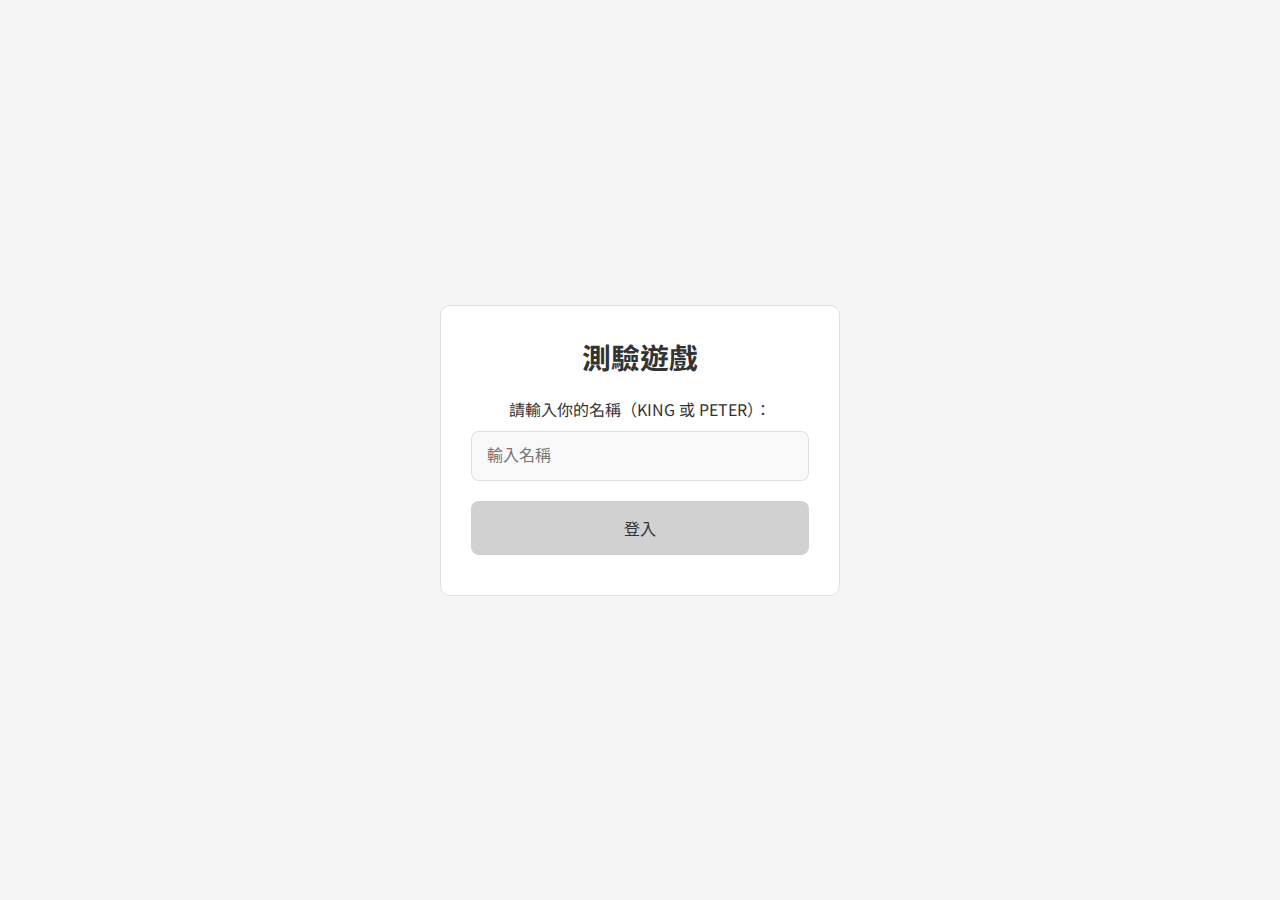
<file: index.html>
<script type="text/javascript">
        var gk_isXlsx = false;
        var gk_xlsxFileLookup = {};
        var gk_fileData = {};
        function filledCell(cell) {
          return cell !== '' && cell != null;
        }
        function loadFileData(filename) {
        if (gk_isXlsx && gk_xlsxFileLookup[filename]) {
            try {
                var workbook = XLSX.read(gk_fileData[filename], { type: 'base64' });
                var firstSheetName = workbook.SheetNames[0];
                var worksheet = workbook.Sheets[firstSheetName];

                // Convert sheet to JSON to filter blank rows
                var jsonData = XLSX.utils.sheet_to_json(worksheet, { header: 1, blankrows: false, defval: '' });
                // Filter out blank rows (rows where all cells are empty, null, or undefined)
                var filteredData = jsonData.filter(row => row.some(filledCell));

                // Heuristic to find the header row by ignoring rows with fewer filled cells than the next row
                var headerRowIndex = filteredData.findIndex((row, index) =>
                  row.filter(filledCell).length >= filteredData[index + 1]?.filter(filledCell).length
                );
                // Fallback
                if (headerRowIndex === -1 || headerRowIndex > 25) {
                  headerRowIndex = 0;
                }

                // Convert filtered JSON back to CSV
                var csv = XLSX.utils.aoa_to_sheet(filteredData.slice(headerRowIndex)); // Create a new sheet from filtered array of arrays
                csv = XLSX.utils.sheet_to_csv(csv, { header: 1 });
                return csv;
            } catch (e) {
                console.error(e);
                return "";
            }
        }
        return gk_fileData[filename] || "";
        }
        </script><!DOCTYPE html>
<html lang="zh-TW">
<head>
    <meta charset="UTF-8">
    <meta name="viewport" content="width=device-width, initial-scale=1.0">
    <title>測驗遊戲 - 登入</title>
    <link rel="stylesheet" href="styles.css">
    <link href="https://fonts.googleapis.com/css2?family=Noto+Sans+TC:wght@400;700&display=swap" rel="stylesheet">
</head>
<body>
    <div class="container login-container">
        <h1>測驗遊戲</h1>
        <p>請輸入你的名稱（KING 或 PETER）：</p>
        <input type="text" id="username" placeholder="輸入名稱" class="animated-input">
        <button onclick="login()" class="animated-btn">登入</button>
    </div>
    <script src="script.js"></script>
</body>
</html>
</file>
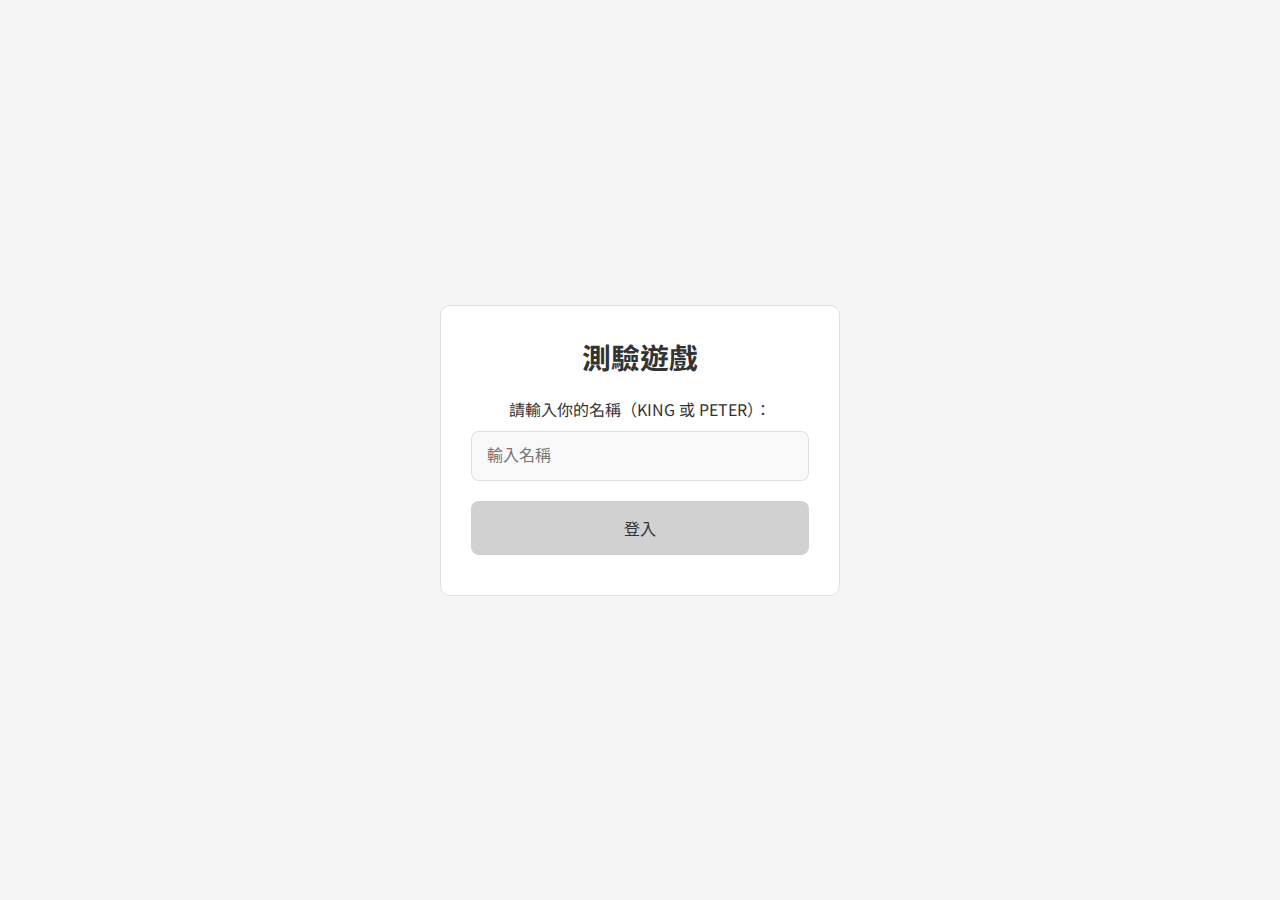
<file: quiz.html>
<script type="text/javascript">
        var gk_isXlsx = false;
        var gk_xlsxFileLookup = {};
        var gk_fileData = {};
        function filledCell(cell) {
          return cell !== '' && cell != null;
        }
        function loadFileData(filename) {
        if (gk_isXlsx && gk_xlsxFileLookup[filename]) {
            try {
                var workbook = XLSX.read(gk_fileData[filename], { type: 'base64' });
                var firstSheetName = workbook.SheetNames[0];
                var worksheet = workbook.Sheets[firstSheetName];

                // Convert sheet to JSON to filter blank rows
                var jsonData = XLSX.utils.sheet_to_json(worksheet, { header: 1, blankrows: false, defval: '' });
                // Filter out blank rows (rows where all cells are empty, null, or undefined)
                var filteredData = jsonData.filter(row => row.some(filledCell));

                // Heuristic to find the header row by ignoring rows with fewer filled cells than the next row
                var headerRowIndex = filteredData.findIndex((row, index) =>
                  row.filter(filledCell).length >= filteredData[index + 1]?.filter(filledCell).length
                );
                // Fallback
                if (headerRowIndex === -1 || headerRowIndex > 25) {
                  headerRowIndex = 0;
                }

                // Convert filtered JSON back to CSV
                var csv = XLSX.utils.aoa_to_sheet(filteredData.slice(headerRowIndex)); // Create a new sheet from filtered array of arrays
                csv = XLSX.utils.sheet_to_csv(csv, { header: 1 });
                return csv;
            } catch (e) {
                console.error(e);
                return "";
            }
        }
        return gk_fileData[filename] || "";
        }
        </script><!DOCTYPE html>
<html lang="zh-TW">
<head>
    <meta charset="UTF-8">
    <meta name="viewport" content="width=device-width, initial-scale=1.0">
    <title>測驗遊戲</title>
    <link rel="stylesheet" href="styles.css">
    <link href="https://fonts.googleapis.com/css2?family=Noto+Sans+TC:wght@400;700&display=swap" rel="stylesheet">
</head>
<body>
    <div class="container">
        <h1>測驗遊戲</h1>
        <div class="progress-bar">
            <div id="progress" class="progress-fill"></div>
        </div>
        <p>進度：<span id="progress-text">1/4</span></p>
        <div class="timer">
            <svg class="timer-circle" width="60" height="60">
                <circle class="timer-bg" cx="30" cy="30" r="28"></circle>
                <circle id="timer-progress" cx="30" cy="30" r="28"></circle>
            </svg>
            <span id="timer" class="timer-text">10</span>
        </div>
        <h2 id="question"></h2>
        <div id="options"></div>
        <button id="next-btn" onclick="nextQuestion()" disabled class="animated-btn">下一題</button>
        <a href="stats.html" class="nav-link">查看熟識度</a>
    </div>
    <script src="data.js"></script>
    <script src="quiz.js"></script>
</body>
</html>
</file>
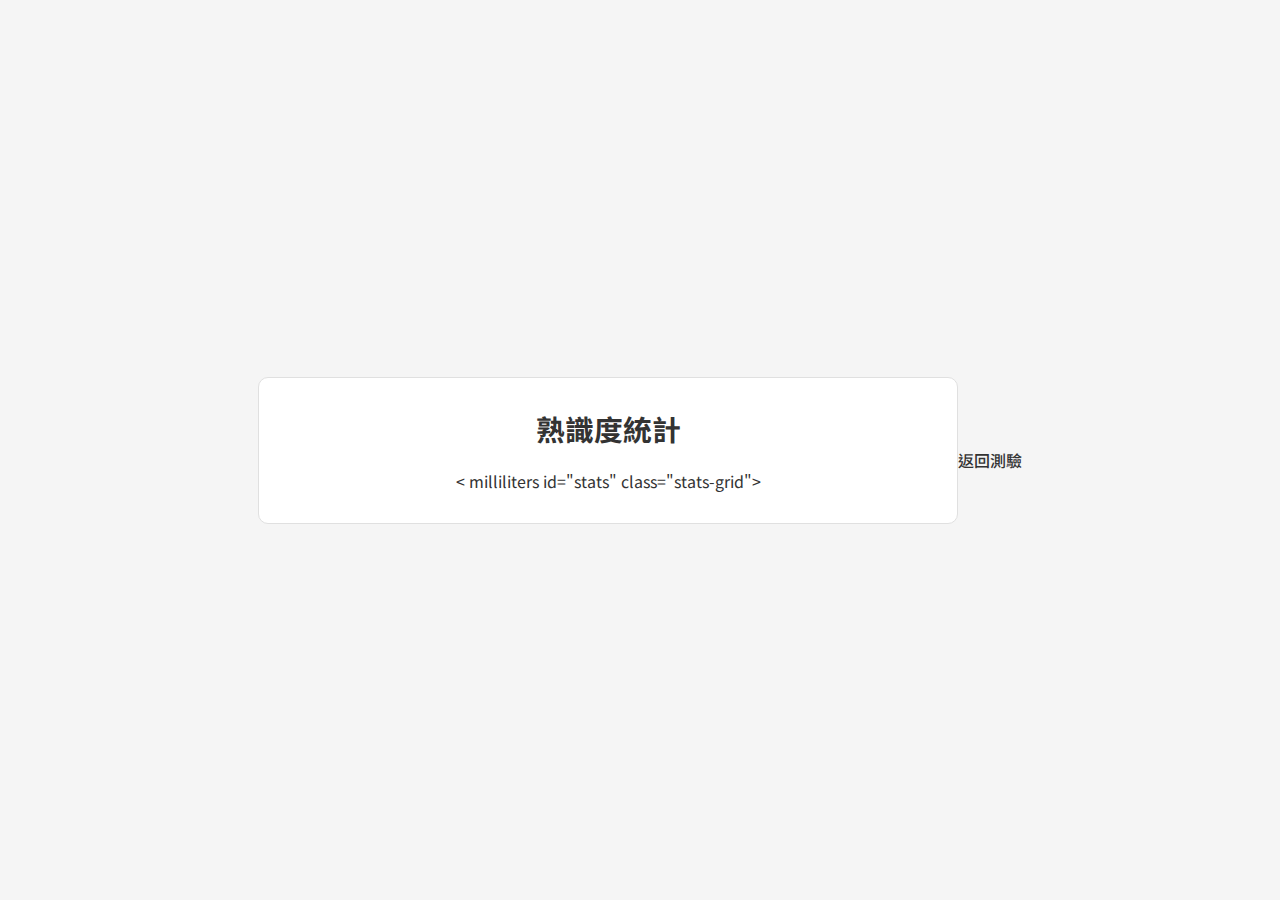
<file: stats.html>
<script type="text/javascript">
        var gk_isXlsx = false;
        var gk_xlsxFileLookup = {};
        var gk_fileData = {};
        function filledCell(cell) {
          return cell !== '' && cell != null;
        }
        function loadFileData(filename) {
        if (gk_isXlsx && gk_xlsxFileLookup[filename]) {
            try {
                var workbook = XLSX.read(gk_fileData[filename], { type: 'base64' });
                var firstSheetName = workbook.SheetNames[0];
                var worksheet = workbook.Sheets[firstSheetName];

                // Convert sheet to JSON to filter blank rows
                var jsonData = XLSX.utils.sheet_to_json(worksheet, { header: 1, blankrows: false, defval: '' });
                // Filter out blank rows (rows where all cells are empty, null, or undefined)
                var filteredData = jsonData.filter(row => row.some(filledCell));

                // Heuristic to find the header row by ignoring rows with fewer filled cells than the next row
                var headerRowIndex = filteredData.findIndex((row, index) =>
                  row.filter(filledCell).length >= filteredData[index + 1]?.filter(filledCell).length
                );
                // Fallback
                if (headerRowIndex === -1 || headerRowIndex > 25) {
                  headerRowIndex = 0;
                }

                // Convert filtered JSON back to CSV
                var csv = XLSX.utils.aoa_to_sheet(filteredData.slice(headerRowIndex)); // Create a new sheet from filtered array of arrays
                csv = XLSX.utils.sheet_to_csv(csv, { header: 1 });
                return csv;
            } catch (e) {
                console.error(e);
                return "";
            }
        }
        return gk_fileData[filename] || "";
        }
        </script><!DOCTYPE html>
<html lang="zh-TW">
<head>
    <meta charset="UTF-8">
    <meta name="viewport" content="width=device-width, initial-scale=1.0">
    <title>熟識度統計</title>
    <link rel="stylesheet" href="styles.css">
    <link href="https://fonts.googleapis.com/css2?family=Noto+Sans+TC:wght@400;700&display=swap" rel="stylesheet">
</head>
<body>
    <div class="container">
        <h1>熟識度統計</h1>
        < milliliters id="stats" class="stats-grid"></div>
        <a href="quiz.html" class="nav-link">返回測驗</a>
    </div>
    <script src="stats.js"></script>
</body>
</html>
</file>
<file: styles.css>
* {
    margin: 0;
    padding: 0;
    box-sizing: border-box;
}

body {
    font-family: 'Noto Sans TC', sans-serif;
    display: flex;
    justify-content: center;
    align-items: center;
    min-height: 100vh;
    background: #F5F5F5;
    color: #333;
}

.container {
    max-width: 700px;
    width: 90%;
    padding: 30px;
    background: #FFFFFF;
    border: 1px solid #E0E0E0;
    border-radius: 10px;
    text-align: center;
    animation: fadeIn 0.6s ease-in;
}

.login-container {
    max-width: 400px;
}

h1 {
    font-size: 1.8rem;
    margin-bottom: 20px;
    color: #333;
}

h2 {
    font-size: 1.3rem;
    margin: 20px 0;
    color: #333;
}

h4 {
    font-size: 1.1rem;
    margin-bottom: 10px;
    color: #333;
}

input, button, .option {
    width: 100%;
    padding: 15px;
    margin: 10px 0;
    border: none;
    border-radius: 8px;
    font-size: 1rem;
    transition: all 0.3s ease;
}

input {
    border: 1px solid #E0E0E0;
    background: #F9F9F9;
}

input:focus {
    outline: none;
    border-color: #333;
    box-shadow: 0 0 5px rgba(0, 0, 0, 0.1);
}

.animated-input {
    animation: slideIn 0.5s ease;
}

button, .option {
    background: #D1D1D1;
    color: #333;
    cursor: pointer;
    font-weight: 500;
}

button:hover, .option:hover {
    background: #B0B0B0;
    transform: scale(1.02);
}

.animated-btn {
    animation: slideIn 0.5s ease;
}

.option {
    animation: slideIn 0.5s ease forwards;
    animation-delay: calc(var(--option-index) * 0.1s);
    opacity: 0;
}

.option.correct {
    background: #4CAF50;
    color: #FFF;
    animation: pulse 0.4s ease;
}

.option.wrong {
    background: #F44336;
    color: #FFF;
    animation: shake 0.4s ease;
}

#next-btn:disabled {
    background: #E0E0E0;
    cursor: not-allowed;
}

.nav-link {
    populdisplay: inline-block;
    margin-top: 20px;
    color: #333;
    text-decoration: none;
    font-weight: 500;
}

.nav-link:hover {
    poptext-decoration: underline;
}

.progress-bar {
    width: 100%;
    height: 8px;
    background: #E0E0E0;
    border

-radius: 4px;
    margin: 15px 0;
    overflow: hidden;
}

.progress-fill {
    height: 100%;
    background: #333;
    border-radius: 4px;
    width: 0;
    animation: progressFill 0.5s ease forwards;
}

.timer {
    position: relative;
    display: inline-block;
    margin: 15px 0;
}

.timer-circle {
    transform: rotate(-90deg);
}

.timer-bg {
    fill: none;
    stroke: #E0E0E0;
    stroke-width: 3;
}

#timer-progress {
    fill: none;
    stroke: #333;
    stroke-width: 3;
    stroke-dasharray: 175.929;
    stroke-dashoffset: 0;
    animation: timerSpin 10s linear forwards;
}

.timer-text {
    position: absolute;
    top: 50%;
    left: 50%;
    transform: translate(-50%, -50%);
    font-size: 1.2rem;
    color: #333;
    animation: bounce 0.5s ease infinite;
}

.stats-grid {
    display: grid;
    gap: 15px;
    margin: 20px 0;
}

.stat-card {
    background: #F9F9F9;
    padding: 20px;
    border-radius: 8px;
    border: 1px solid #E0E0E0;
    animation: popIn 0.5s ease forwards;
    animation-delay: calc(var(--card-index) * 0.2s);
    opacity: 0;
}

.stat-card h3 {
    color: #333;
    margin-bottom: 10px;
}

.ring-container {
    margin: 20px 0;
    text-align: center;
}

.ring {
    position: relative;
    display: inline-block;
}

.ring-circle {
    transform: rotate(-90deg);
}

.ring-bg {
    fill: none;
    stroke: #E0E0E0;
    stroke-width: 8;
}

.ring-progress {
    fill: none;
    stroke: #333;
    stroke-width: 8;
    stroke-dasharray: 314.159;
    stroke-dashoffset: calc(314.159 - var(--progress));
    transition: stroke-dashoffset 1s ease-in-out;
}

.ring-text {
    position: absolute;
    top: 50%;
    left: 50%;
    transform: translate(-50%, -50%);
    font-size: 1.2rem;
    color: #333;
    animation: bounce 0.5s ease infinite;
}

/* Animations */
@keyframes fadeIn {
    from { opacity: 0; transform: translateY(10px); }
    to { opacity: 1; transform: translateY(0); }
}

@keyframes slideIn {
    from { transform: translateX(-20px); opacity: 0; }
    to { transform: translateX(0); opacity: 1; }
}

@keyframes pulse {
    0% { transform: scale(1); }
    50% { transform: scale(1.05); }
    100% { transform: scale(1); }
}

@keyframes shake {
    0%, 100% { transform: translateX(0); }
    25% { transform: translateX(-5px); }
    75% { transform: translateX(5px); }
}

@keyframes progressFill {
    to { width: var(--progress-width); }
}

@keyframes timerSpin {
    to { stroke-dashoffset: 175.929; }
}

@keyframes bounce {
    0%, 100% { transform: translate(-50%, -50%) scale(1); }
    50% { transform: translate(-50%, -50%) scale(1.1); }
}

@keyframes popIn {
    from { transform: scale(0.9); opacity: 0; }
    to { transform: scale(1); opacity: 1; }
}

/* Responsive Design */
@media (max-width: 600px) {
    .container {
        width: 95%;
        padding: 20px;
    }

    h1 {
        font-size: 1.5rem;
    }

    h2 {
        font-size: 1.1rem;
    }

    input, button, .option {
        padding: 12px;
        font-size: 0.9rem;
    }

    .timer-circle {
        width: 50px;
        height: 50px;
    }

    .timer-bg, #timer-progress {
        cx: 25;
        cy: 25;
        r: 23;
    }

    .timer-text {
        font-size: 1rem;
    }

    .ring-circle {
        width: 100px;
        height: 100px;
    }

    .ring-bg, .ring-progress {
        cx: 50;
        cy: 50;
        r: 40;
    }

    .ring-text {
        font-size: 1rem;
    }
}
</file>
